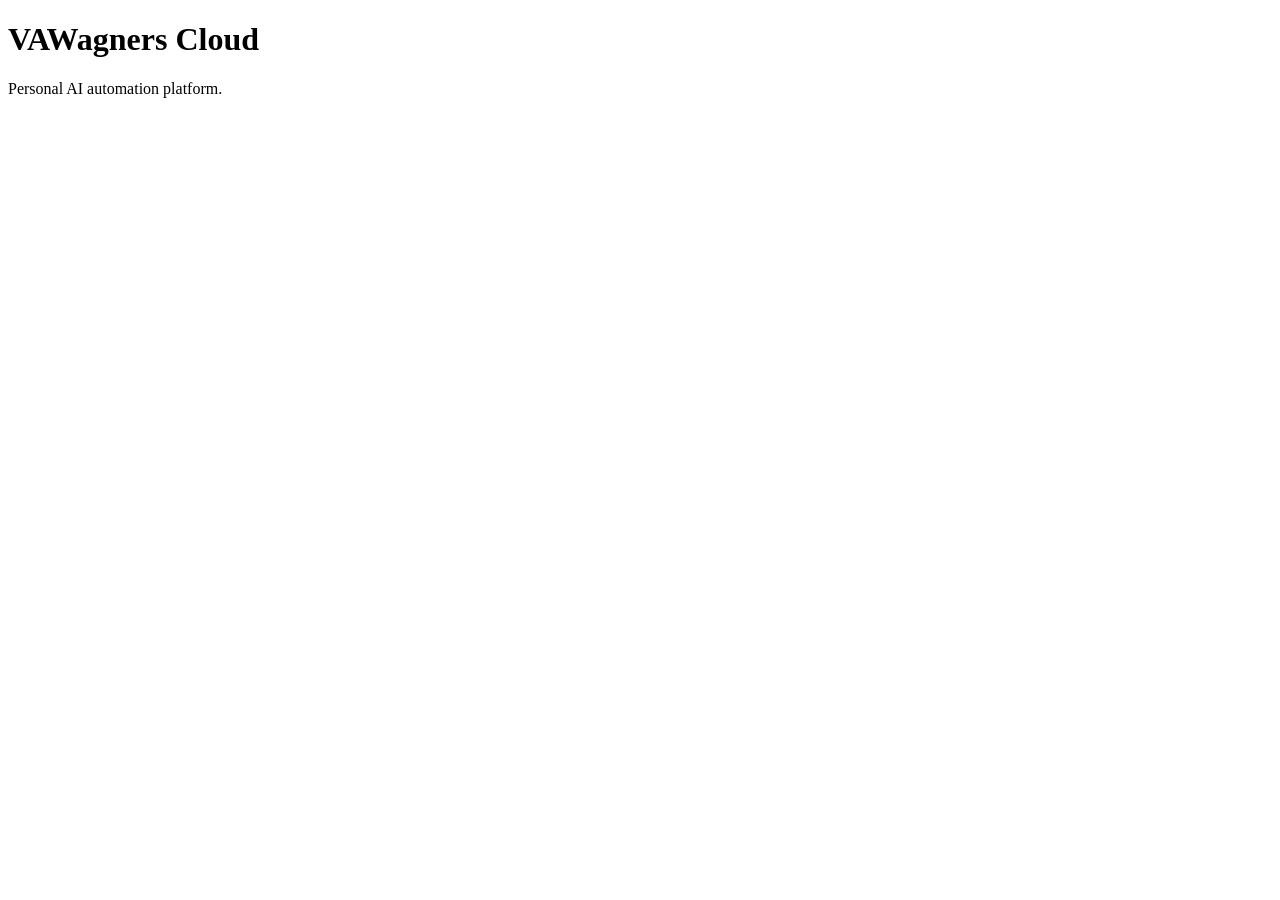
<file: sites/vawagners/index.html>
<!DOCTYPE html>
<html>
<head>
  <title>VAWagners Cloud</title>
  <meta name="description" content="Personal AI automation platform">
</head>
<body>
  <h1>VAWagners Cloud</h1>
  <p>Personal AI automation platform.</p>
</body>
</html>
</file>
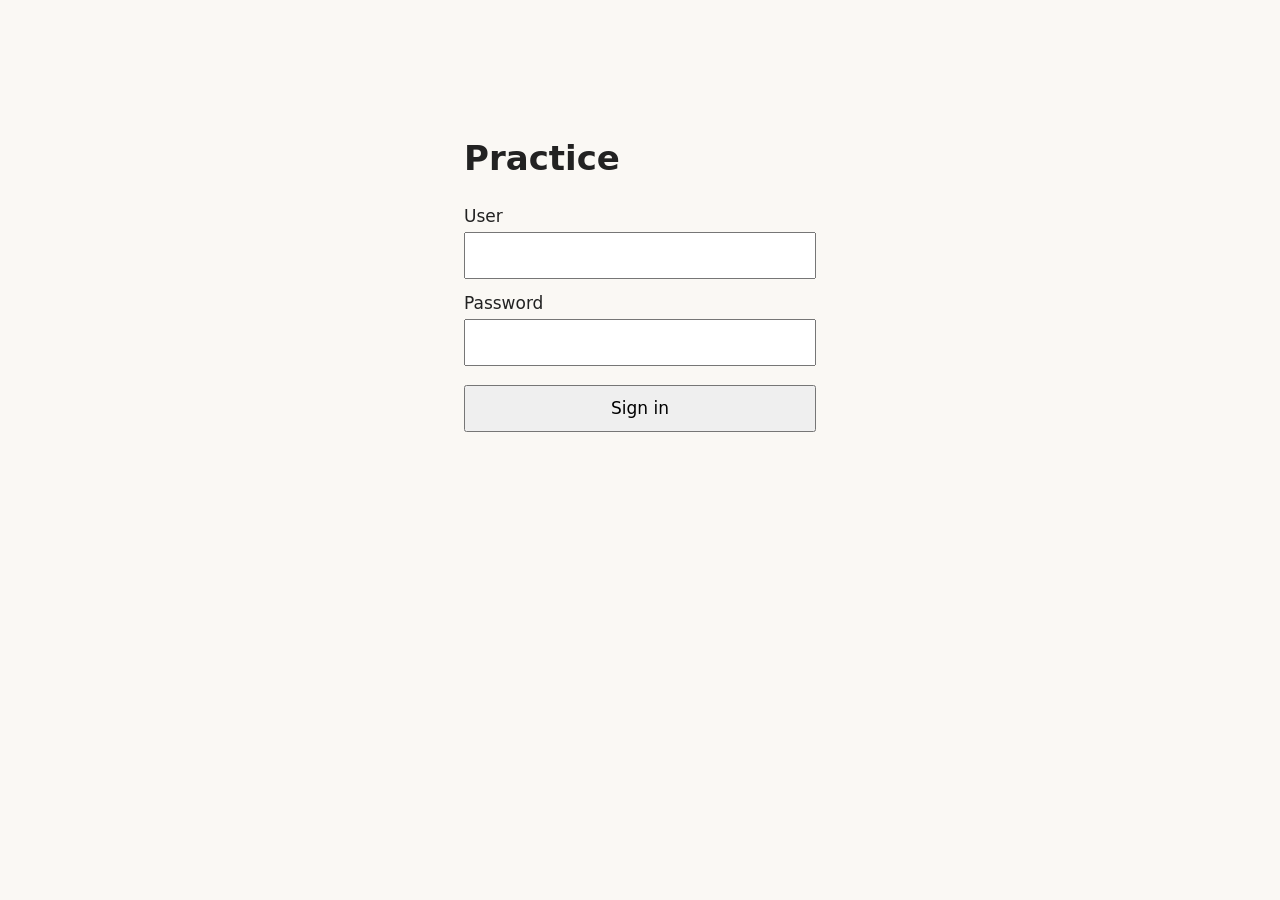
<file: caddy/practice-signin/signin.html>
<!doctype html>
<html lang="en">
<head>
<meta charset="utf-8">
<meta name="viewport" content="width=device-width, initial-scale=1">
<title>Practice · Sign in</title>
<style>
  body { font: 17px/1.4 system-ui, sans-serif; max-width: 22rem; margin: 15vh auto; padding: 0 16px; background: #faf8f4; color: #222; }
  label { display: block; margin: .8rem 0 .2rem; }
  input, button { font: inherit; width: 100%; box-sizing: border-box; padding: .6rem; }
  button { margin-top: 1.2rem; }
  #msg { color: #a33; min-height: 1.4em; }
</style>
</head>
<body>
<h1>Practice</h1>
<form id="f">
  <label for="u">User</label><input id="u" autocomplete="username" autocapitalize="none" required>
  <label for="p">Password</label><input id="p" type="password" autocomplete="current-password" required>
  <button>Sign in</button>
  <p id="msg" role="alert"></p>
</form>
<script>
// The password goes only in this request's Authorization header (same check as the browser prompt);
// on success the server sets an HttpOnly session cookie and the app opens.
document.getElementById('f').onsubmit = async e => {
  e.preventDefault();
  const msg = document.getElementById('msg'); msg.textContent = '';
  const cred = btoa(unescape(encodeURIComponent(`${u.value}:${p.value}`)));
  try {
    const r = await fetch('/signin/check', { method: 'POST', headers: { Authorization: `Basic ${cred}` }, credentials: 'same-origin', cache: 'no-store' });
    if (r.ok) { location.replace('/'); return; }
    msg.textContent = r.status === 401 ? 'User or password is wrong.' : `Sign-in failed (${r.status}).`;
  } catch (err) { msg.textContent = `Sign-in failed: ${err.message}`; }
};
</script>
</body>
</html>
</file>
